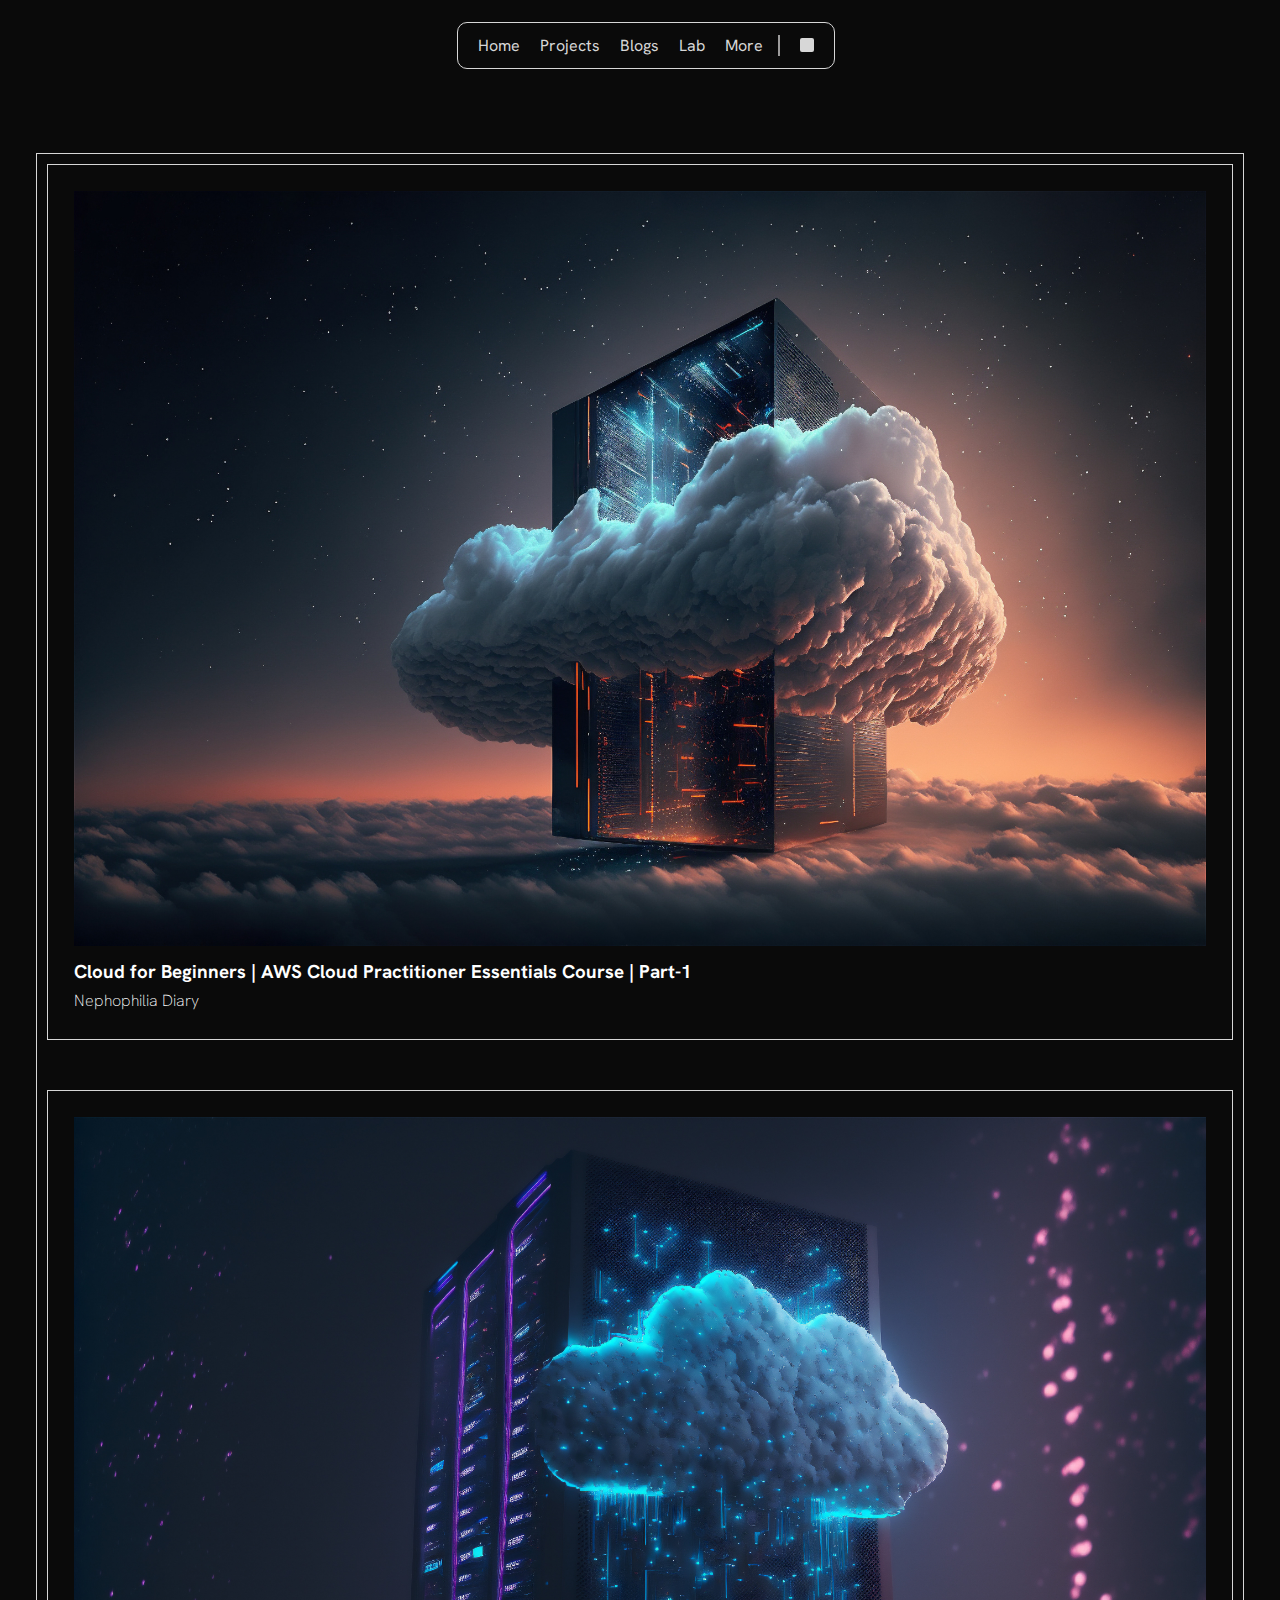
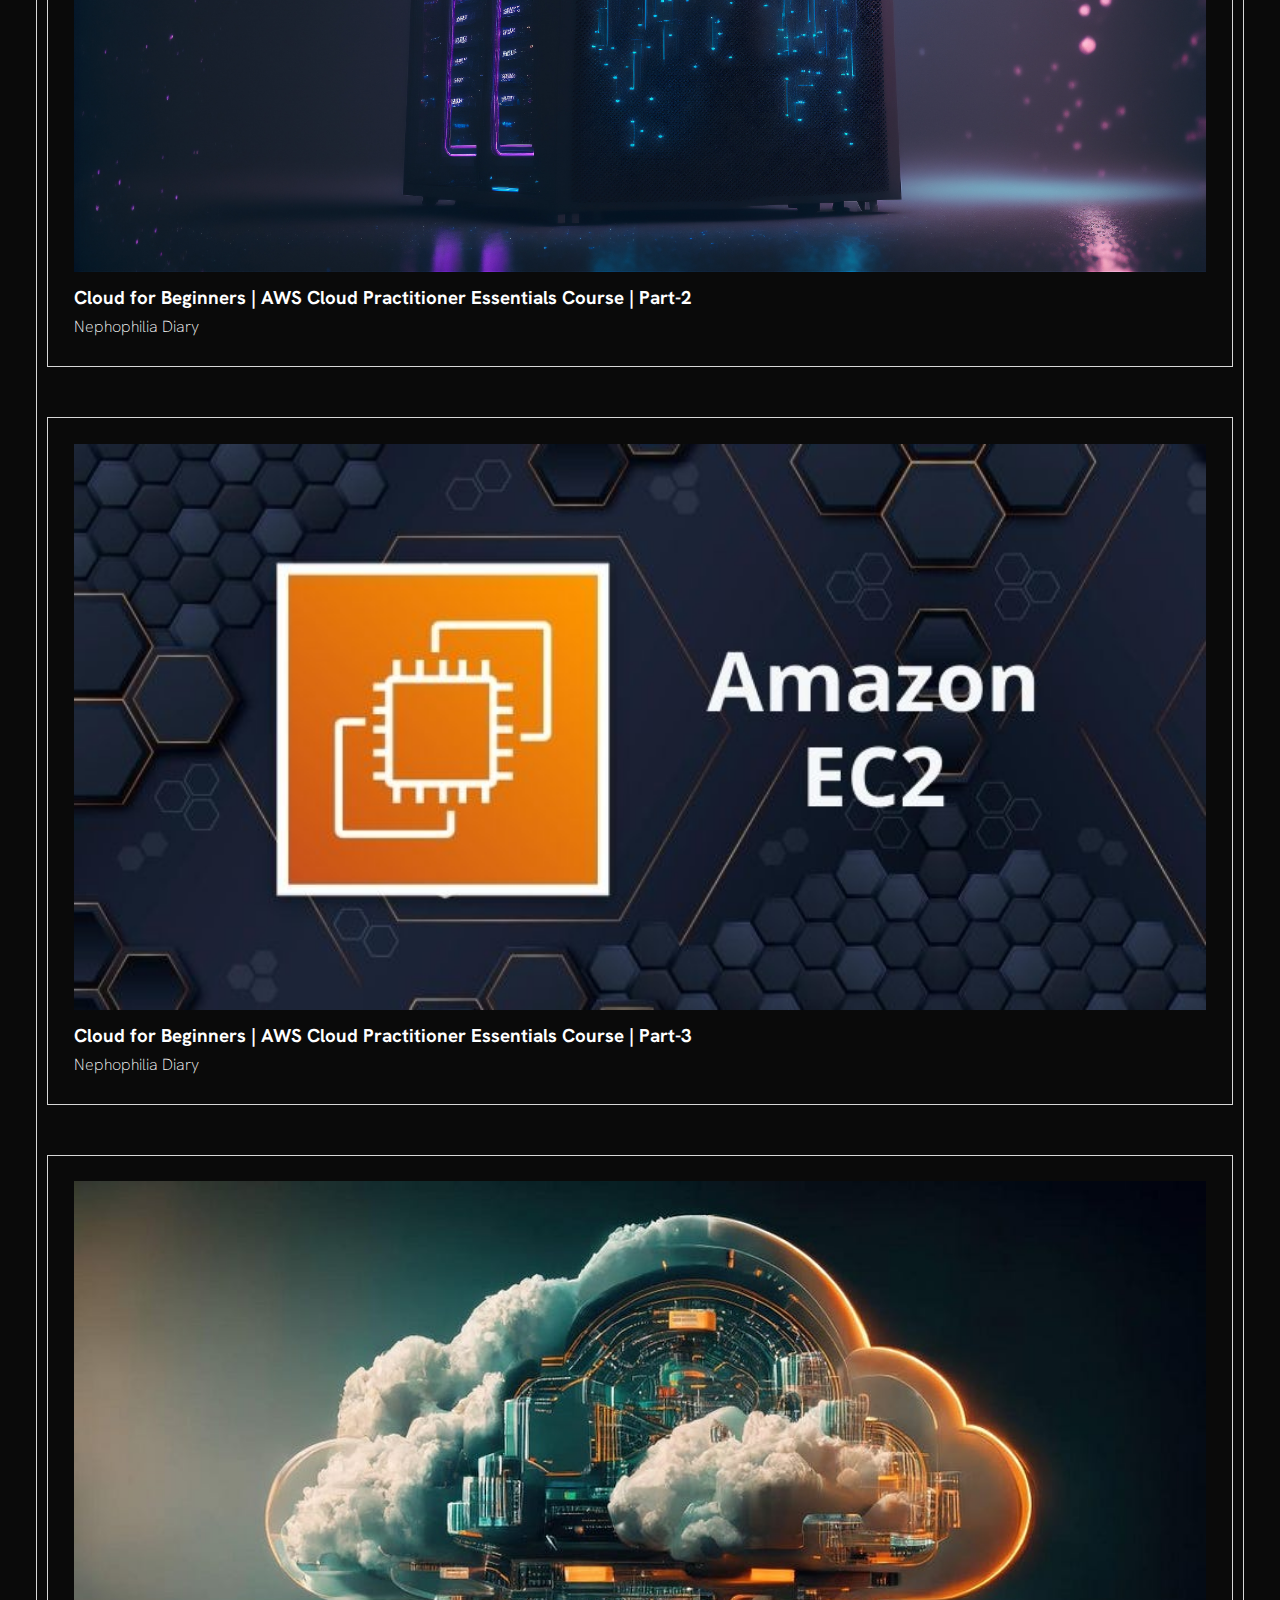
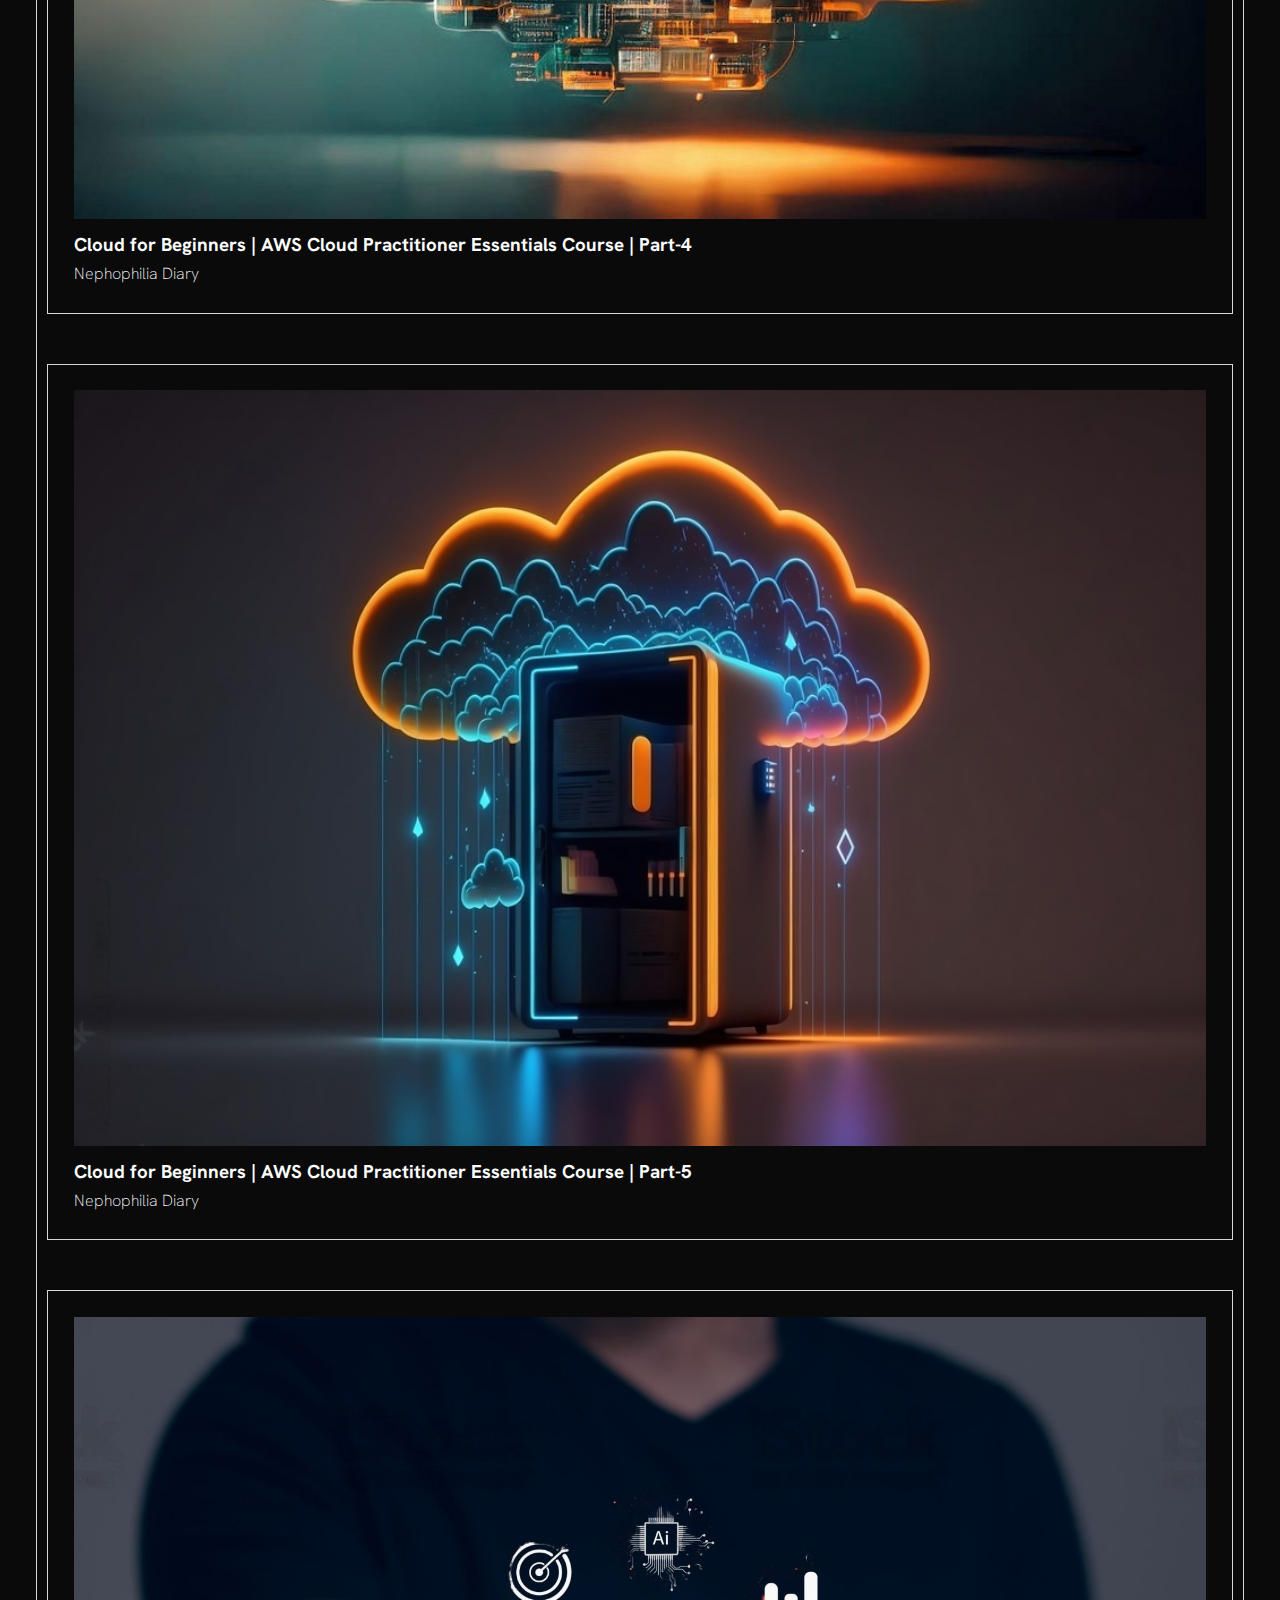
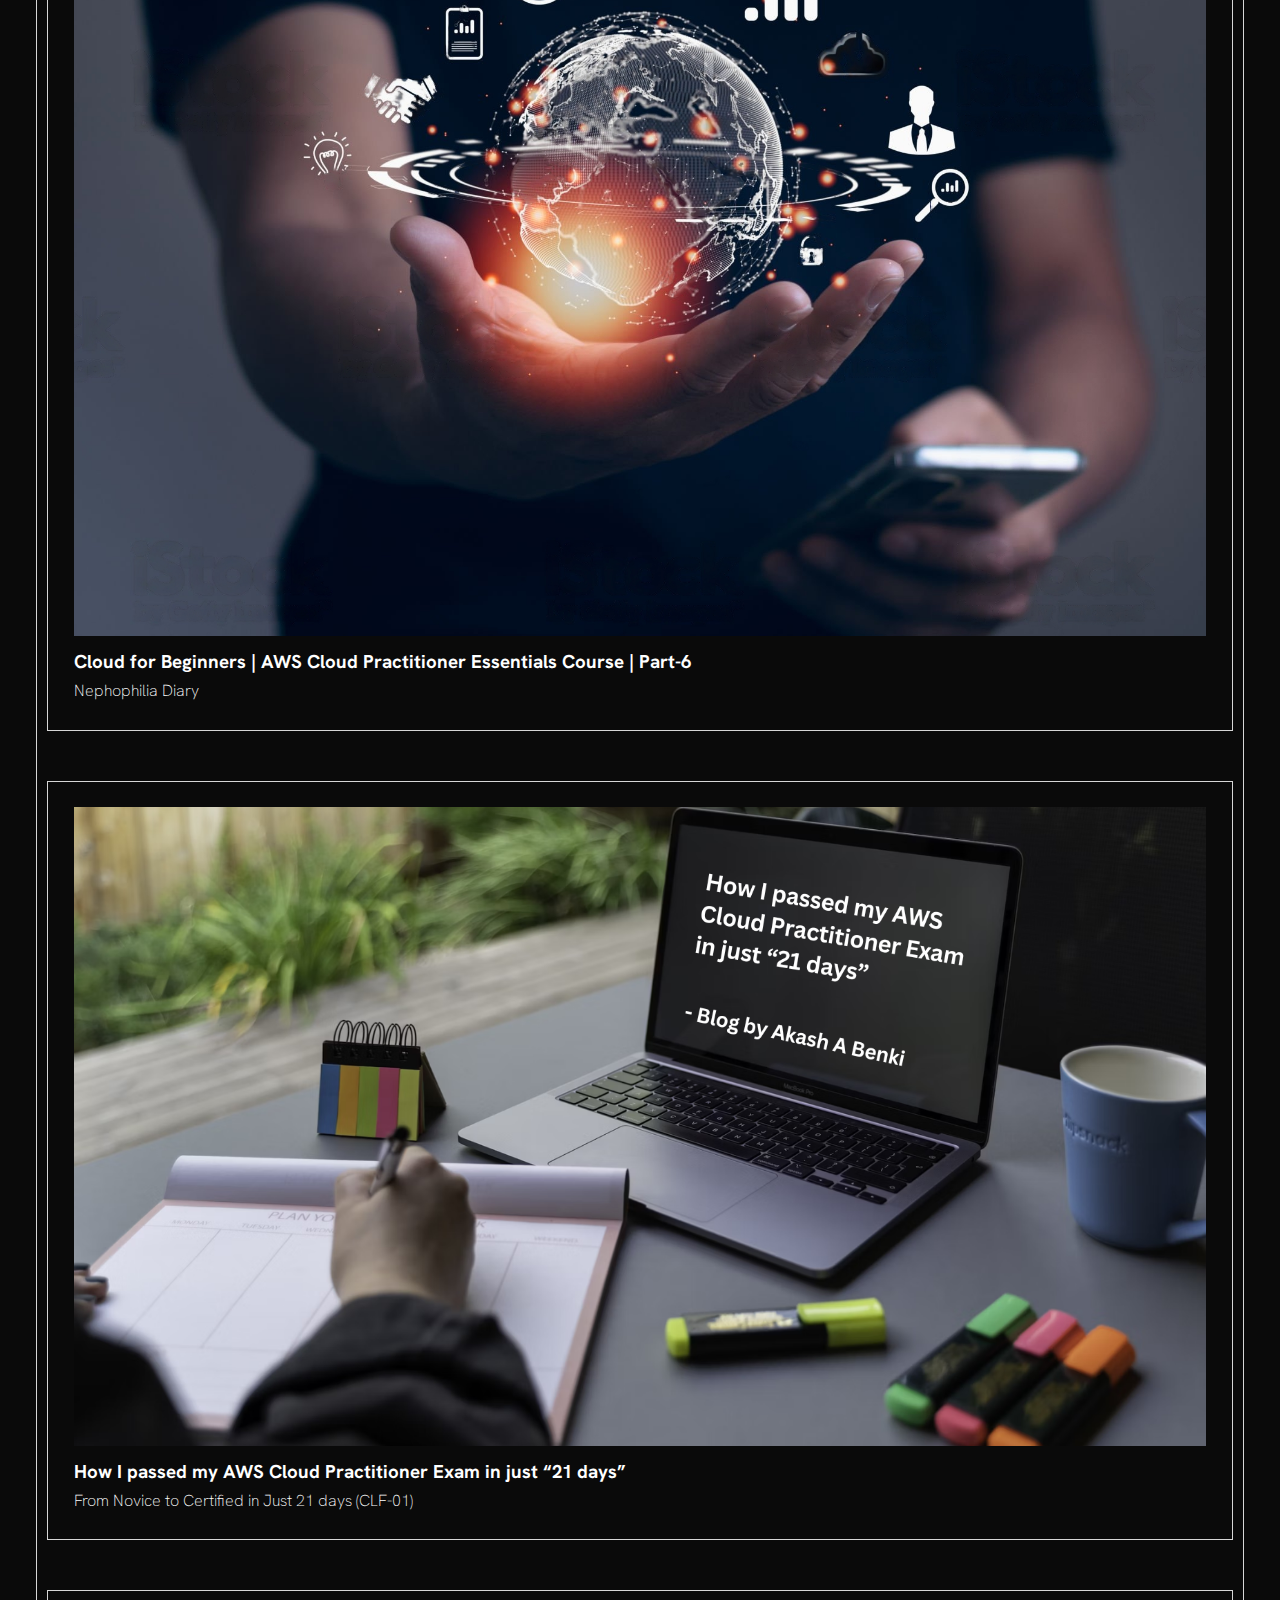
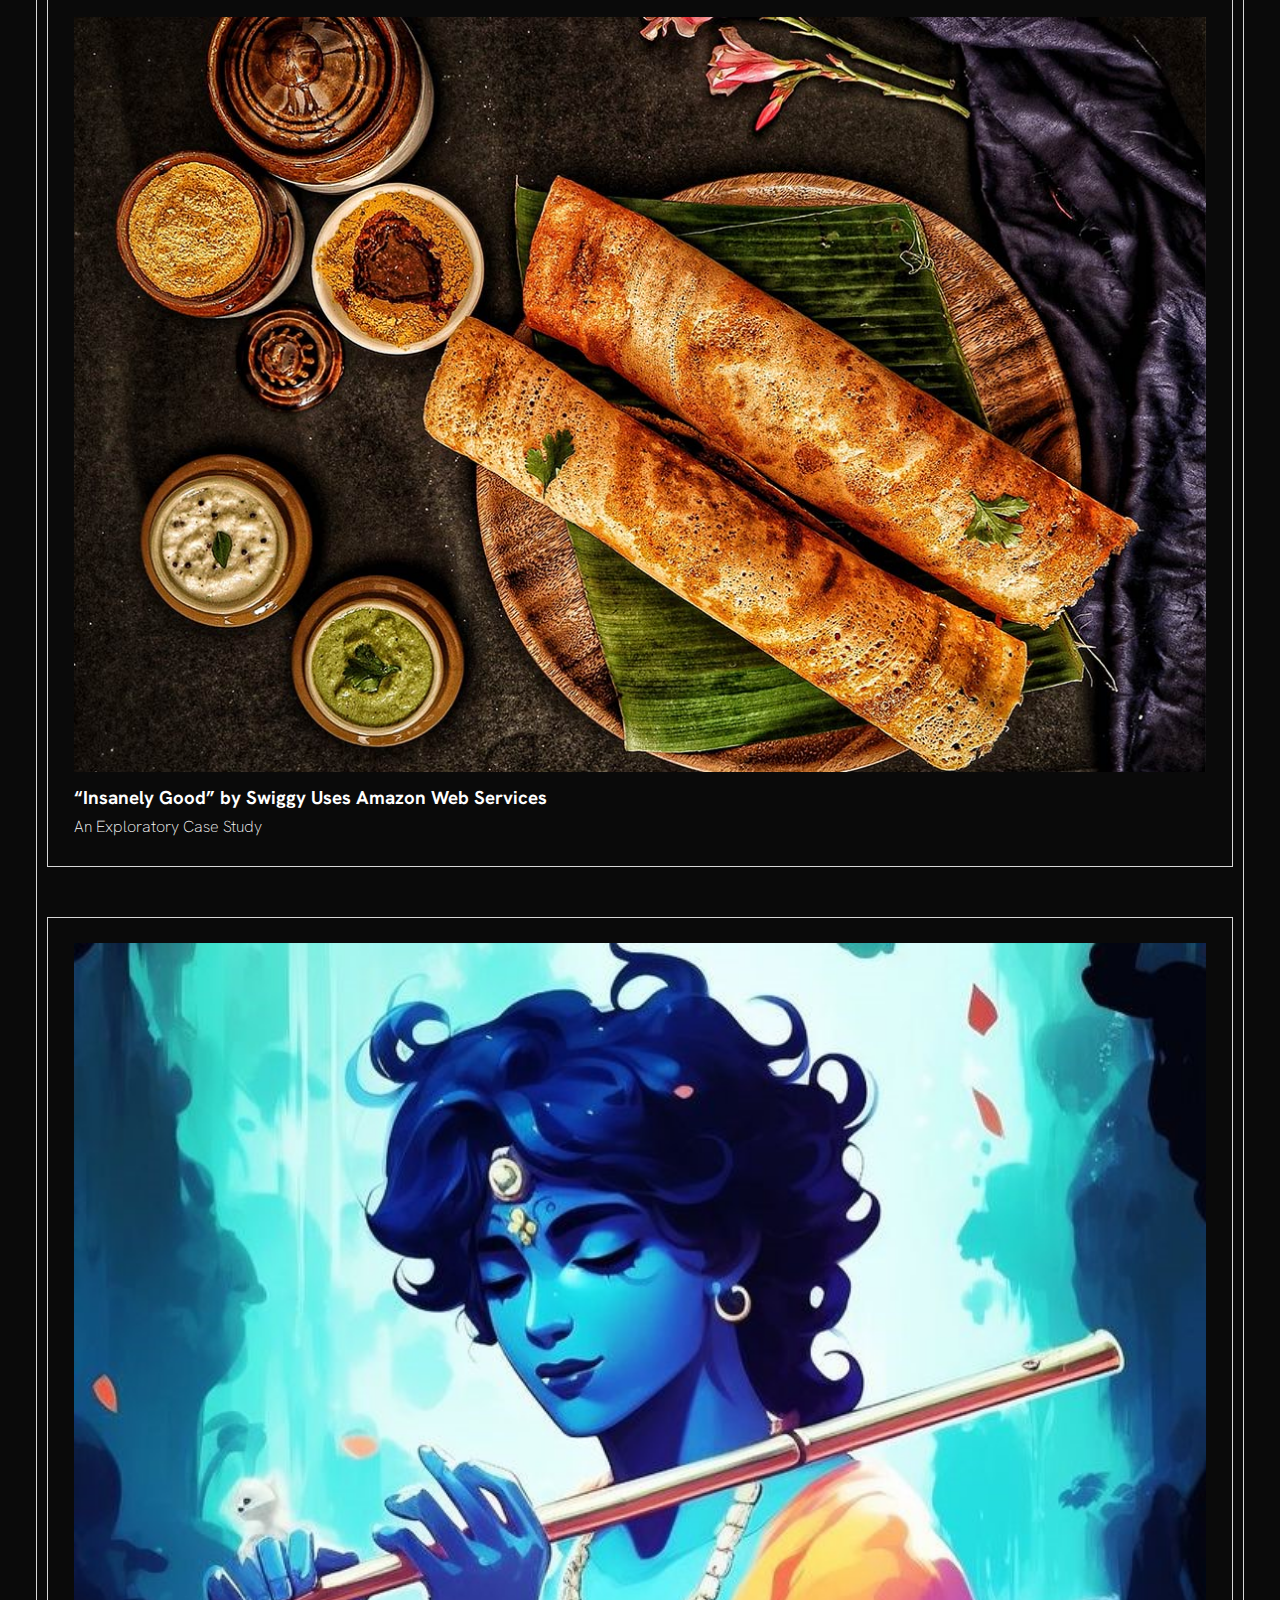
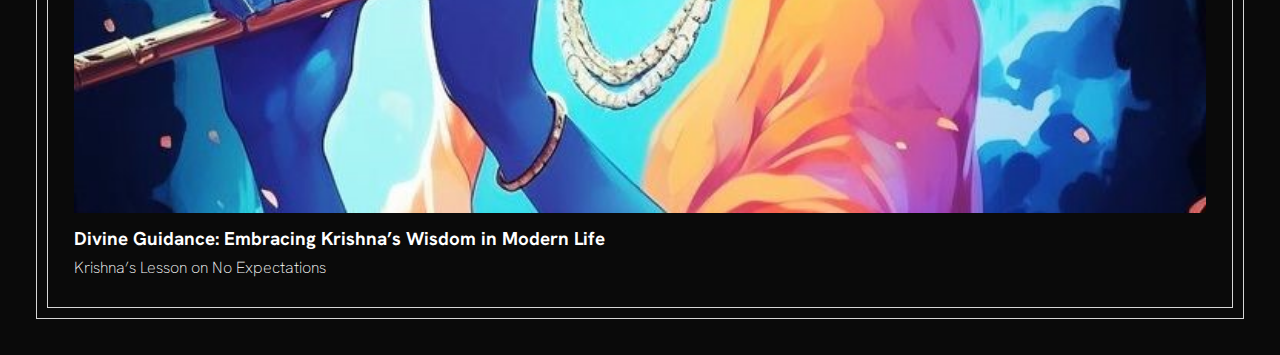
<file: components/blogs.html>
<!DOCTYPE html>
<html lang="en">

<head>
    <meta charset="UTF-8">
    <meta name="viewport" content="width=device-width, initial-scale=1.0">
    <link rel="stylesheet" href="blogs.css">
    <title>Blogs Page</title>
</head>

<body>
    <nav class="navbar">
        <div class="navelem">
            <div>
                <a href="../index.html">Home</a>
            </div>
            <div>
                <a href="../components/projects.html">Projects</a>
            </div>
            <div>
                <a href="#">Blogs</a>
            </div>
            <div>
                <a href="#">Lab</a>
            </div>
            <div class="divider">
                <a href="#">More</a>
            </div>
            <div class="bgmode" id="mode">
            </div>
        </div>
    </nav>
    <main>
        <div class="gridcontainer">
            <div class="grid">
                <div class="griditems item1">
                    <a
                        href="https://medium.com/@akashbenki2001/aws-cloud-practitioner-essentials-course-blog-part-1-fee497f3d26d">
                        <img src="../Images/blogimages/blog1.jpg" alt="">
                        <h3>Cloud for Beginners | AWS Cloud Practitioner Essentials Course | Part-1</h3>
                        <h4>Nephophilia Diary</h4>
                    </a>
                </div>
                <div class="griditems item2">
                    <a
                        href="https://medium.com/@akashbenki2001/cloud-for-beginners-aws-cloud-practitioner-essentials-course-blog-part-2-64727c3b6b7c">
                        <img src="../Images/blogimages/blog2.jpg" alt="">
                        <h3>Cloud for Beginners | AWS Cloud Practitioner Essentials Course | Part-2</h3>
                        <h4>Nephophilia Diary</h4>
                    </a>
                </div>
                <div class="griditems item3">
                    <a
                        href="https://medium.com/@akashbenki2001/cloud-for-beginners-aws-cloud-practitioner-essentials-course-part-3-575a33c4fa04">
                        <img src="../Images/blogimages/blog3.jpg" alt="">
                        <h3>Cloud for Beginners | AWS Cloud Practitioner Essentials Course | Part-3</h3>
                        <h4>Nephophilia Diary</h4>
                    </a>
                </div>
                <div class="griditems item4">
                    <a
                        href="https://medium.com/@akashbenki2001/cloud-for-beginners-aws-cloud-practitioner-essentials-course-part-4-62f6f4dfb4a7">
                        <img src="../Images/blogimages/blog4.jpg" alt="">
                        <h3>Cloud for Beginners | AWS Cloud Practitioner Essentials Course | Part-4</h3>
                        <h4>Nephophilia Diary</h4>
                    </a>
                </div>
                <div class="griditems item5">
                    <a
                        href="https://medium.com/@akashbenki2001/cloud-for-beginners-aws-cloud-practitioner-essentials-course-part-5-fbea84ce9">
                        <img src="../Images/blogimages/blog5.jpeg" alt="">
                        <h3>Cloud for Beginners | AWS Cloud Practitioner Essentials Course | Part-5</h3>
                        <h4>Nephophilia Diary</h4>
                    </a>
                </div>
                <div class="griditems item6">
                    <a
                        href="https://medium.com/@akashbenki2001/cloud-for-beginners-aws-cloud-practitioner-essentials-course-part-6-a094db2e9bf0">
                        <img src="../Images/blogimages/blog6.png" alt="">
                        <h3>Cloud for Beginners | AWS Cloud Practitioner Essentials Course | Part-6</h3>
                        <h4>Nephophilia Diary</h4>
                    </a>
                </div>
                <div class="griditems item5">
                    <a
                        href="https://medium.com/@akashbenki2001/how-i-passed-my-aws-cloud-practitioner-exam-in-just-21-days-8f3fa35f12ce">
                        <img src="../Images/blogimages/blog9.png" alt="">
                        <h3>How I passed my AWS Cloud Practitioner Exam in just “21 days”</h3>
                        <h4>From Novice to Certified in Just 21 days (CLF-01)</h4>
                    </a>
                </div>
                <div class="griditems item5">
                    <a
                        href="https://medium.com/@akashbenki2001/insanely-good-by-swiggy-uses-amazon-web-services-bdc4552af9d6">
                        <img src="../Images/blogimages/blog7.jpg" alt="">
                        <h3>“Insanely Good” by Swiggy Uses Amazon Web Services</h3>
                        <h4>An Exploratory Case Study</h4>
                    </a>
                </div>
                <div class="griditems item6">
                    <a
                        href="https://medium.com/@akashbenki2001/divine-guidance-embracing-krishnas-wisdom-in-modern-life-23dd7a39f0d4">
                        <img src="../Images/blogimages/blog8.jpg" alt="">
                        <h3>Divine Guidance: Embracing Krishna’s Wisdom in Modern Life</h3>
                        <h4>Krishna’s Lesson on No Expectations</h4>
                    </a>
                </div>
            </div>
        </div>
    </main>
</body>

</html>
</file>
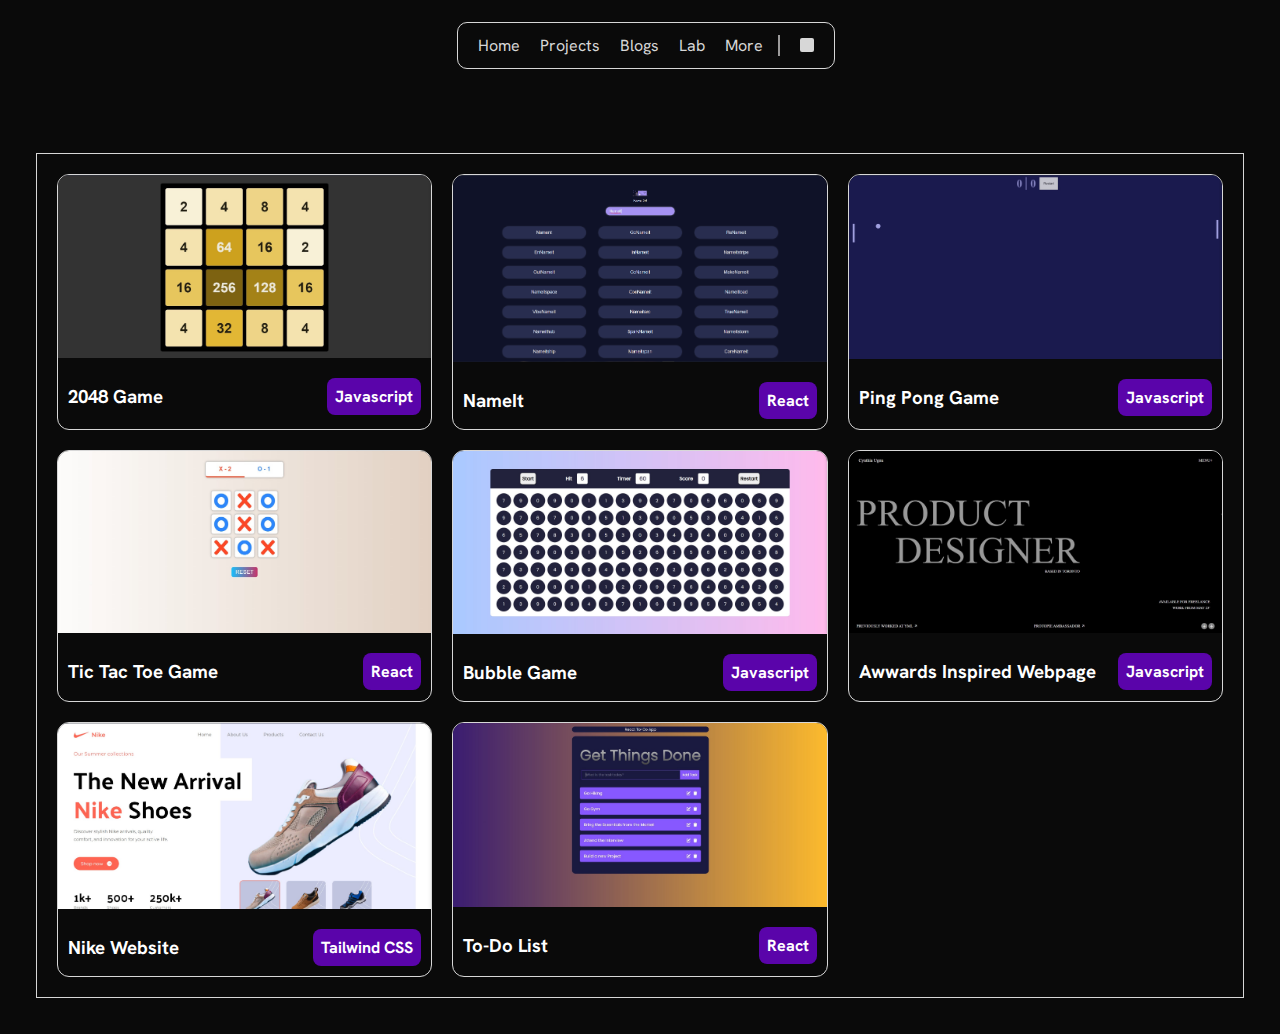
<file: components/projects.html>
<!DOCTYPE html>
<html lang="en">

<head>
    <meta charset="UTF-8">
    <meta name="viewport" content="width=device-width, initial-scale=1.0">
    <link rel="stylesheet" href="projects.css">
    <title>Projects Page</title>
</head>

<body>
    <nav class="navbar">
        <div class="navelem">
            <div>
                <a href="../index.html">Home</a>
            </div>
            <div>
                <a href="#">Projects</a>
            </div>
            <div>
                <a href="../components/blogs.html">Blogs</a>
            </div>
            <div>
                <a href="#">Lab</a>
            </div>
            <div class="divider">
                <a href="#">More</a>
            </div>
            <div class="bgmode" id="mode">
            </div>
        </div>
    </nav>
    <main>
        <div class="gridcontainer">
            <div class="grid">
                <div class="griditems item1">
                    <a href="https://2048-game-23-10.vercel.app/">
                        <img src="../Images/projectimages/2048.jpg" alt="">
                        <div class="procardtext">
                            <h3>2048 Game</h3>
                            <h4 class="p1">Javascript</h4>
                        </div>
                    </a>
                </div>
                <div class="griditems item2">
                    <a href="https://aab007209.github.io/React-NameIt/">
                        <img src="../Images/projectimages/NameIt.png" alt="">
                        <div class="procardtext">
                            <h3>NameIt</h3>
                            <h4 class="p1">React</h4>
                        </div>
                    </a>
                </div>
                <div class="griditems item4">
                    <a href="https://aab007209.github.io/Ping_Pong_Game/">
                        <img src="../Images/projectimages/Ping_Pong_Game.jpg" alt="">
                        <div class="procardtext">
                            <h3>Ping Pong Game</h3>
                            <h4 class="p1">Javascript</h4>
                        </div>
                    </a>
                </div>
                <div class="griditems item5">
                    <a href="https://github.com/AAB007209/React_Tic-Tac-Toe-App">
                        <img src="../Images/projectimages/Tic_Tac_Toe_Game.jpg" alt="">
                        <div class="procardtext">
                            <h3>Tic Tac Toe Game</h3>
                            <h4 class="p1">React</h4>
                        </div>
                    </a>
                </div>
                <div class="griditems item6">
                    <a href="https://aab007209.github.io/Bubble_Game/">
                        <img src="../Images/projectimages/Bubble_Game.jpg" alt="">
                        <div class="procardtext">
                            <h3>Bubble Game</h3>
                            <h4 class="p1">Javascript</h4>
                        </div>
                    </a>
                </div>
                <div class="griditems item5">
                    <a href="https://aab007209.github.io/Awwards_Project_1/">
                        <img src="../Images/projectimages/Awwards1.jpg" alt="">
                        <div class="procardtext">
                            <h3>Awwards Inspired Webpage</h3>
                            <h4 class="p1">Javascript</h4>
                        </div>
                    </a>
                </div>
                <div class="griditems item5">
                    <a href="https://theskyfire-nike-website.netlify.app/">
                        <img src="../Images/projectimages/Nike_Website.jpg" alt="">
                        <div class="procardtext">
                            <h3>Nike Website</h3>
                            <h4 class="p1">Tailwind CSS</h4>
                        </div>
                    </a>
                </div>
                <div class="griditems item6">
                    <a href="https://github.com/AAB007209/React_To-Do-App">
                        <img src="../Images/projectimages/To_Do_List.jpg" alt="">
                        <div class="procardtext">
                            <h3>To-Do List</h3>
                            <h4 class="p1">React</h4>
                        </div>
                    </a>
                </div>
            </div>
        </div>
    </main>
</body>

</html>
</file>
<file: components/blogs.css>
@import url("https://fonts.googleapis.com/css2?family=Hanken+Grotesk:wght@300;400;500;600;700;800&family=Playfair+Display:wght@400;500;600;700;800;900&family=Poppins&display=swap");

*,
:after,
:before {
    box-sizing: border-box;
}

* {
    padding: 0;
    margin: 0;
    scroll-behavior: smooth;
    font-family: "Hanken Grotesk", sans-serif;
}

html,
body {
    width: 100vw;
    height: 100vh;
    background-color: #0a0a0a;
    color: #d7d7d7;
}

.navbar {
    display: flex;
    align-items: center;
    justify-content: center;
    width: 100vw;
    height: 8vh;
    margin: 1vh 0.5vw;
}

.navelem {
    display: inherit;
    align-items: inherit;
    justify-content: inherit;
    gap: 20px;
    padding: 12px 20px;
    border: 1px solid #d7d7d7;
    border-radius: 10px;
}

.navelem a {
    text-decoration: none;
    font-size: 16px;
    color: #d7d7d7;
}

.bgmode {
    background-color: #d7d7d7;
    width: 14px;
    height: 14px;
    border-radius: 2px;
}

.divider {
    padding-right: 15px;
    border-right: 2px solid #9c9b9b;
}

main {
    margin: 4vh 0;
    display: flex;
    align-items: center;
    justify-content: center;
}

.gridcontainer {
    display: flex;
    place-items: center;
    margin: 4vh;
}

.grid {
    padding: 10px;
    display: grid;
    gap: 50px 50px;
    border: 1px solid #d7d7d7;
}

.griditems {
    border: 1px solid #d7d7d7;
    padding: 2vw;
}

.griditems img {
    width: 100%;
    height: auto;
    margin-bottom: 8px;
}

.griditems h4 {
    margin-bottom: 3px;
    font-weight: 200;
    margin-top: 6px;
}

.griditems a {
    text-decoration: none;
    color: #fff;
}
</file>
<file: components/projects.css>
@import url("https://fonts.googleapis.com/css2?family=Hanken+Grotesk:wght@300;400;500;600;700;800&family=Playfair+Display:wght@400;500;600;700;800;900&family=Poppins&display=swap");

*,
:after,
:before {
    box-sizing: border-box;
}

* {
    padding: 0;
    margin: 0;
    scroll-behavior: smooth;
    font-family: "Hanken Grotesk", sans-serif;
}

html,
body {
    width: 100vw;
    height: 100vh;
    background-color: #0a0a0a;
    color: #d7d7d7;
}

.navbar {
    display: flex;
    align-items: center;
    justify-content: center;
    width: 100vw;
    height: 8vh;
    margin: 1vh 0.5vw;
}

.navelem {
    display: inherit;
    align-items: inherit;
    justify-content: inherit;
    gap: 20px;
    padding: 12px 20px;
    border: 1px solid #d7d7d7;
    border-radius: 10px;
}

.navelem a {
    text-decoration: none;
    font-size: 16px;
    color: #d7d7d7;
}

.bgmode {
    background-color: #d7d7d7;
    width: 14px;
    height: 14px;
    border-radius: 2px;
}

.divider {
    padding-right: 15px;
    border-right: 2px solid #9c9b9b;
}

main {
    margin: 4vh 0;
    display: flex;
    align-items: center;
    justify-content: center;
}

.gridcontainer {
    display: flex;
    place-items: center;
    margin: 4vh;
}

.grid {
    padding: 20px;
    display: grid;
    gap: 30px;
    border: 1px solid #d7d7d7;
}

.griditems {
    border: 1px solid #d7d7d7;
    border-radius: 12px;
    overflow: hidden;
}

.griditems img {
    width: 100%;
    height: auto;
}

.procardtext {
    color: white;
    display: flex;
    align-items: center;
    justify-content: space-between;
    padding: 10px;
}

.p1 {
    background-color: rgb(90, 4, 170);
    padding: 8px;
    border-radius: 8px;
}

.griditems a {
    text-decoration: none;
}


@media ((min-width: 575px) and (max-width: 885px)) {

    main {
        margin: 4vh 0;
        display: flex;
        align-items: center;
        justify-content: center;
    }

    .grid {
        padding: 10px;
        display: grid;
        grid-template-columns: repeat(2, 1fr);
        gap: 20px 20px;
        border: 1px solid #d7d7d7;
    }

}

@media ((min-width: 885px)) {

    main {
        margin: 4vh 0;
        display: flex;
        align-items: center;
        justify-content: center;
    }

    .grid {
        padding: 20px;
        display: grid;
        grid-template-columns: repeat(3, 1fr);
        gap: 20px 20px;
        border: 1px solid #d7d7d7;
    }

    .griditems img {
        width: 100%;
        height: auto;
        margin-bottom: 5px;
    }

}
</file>
